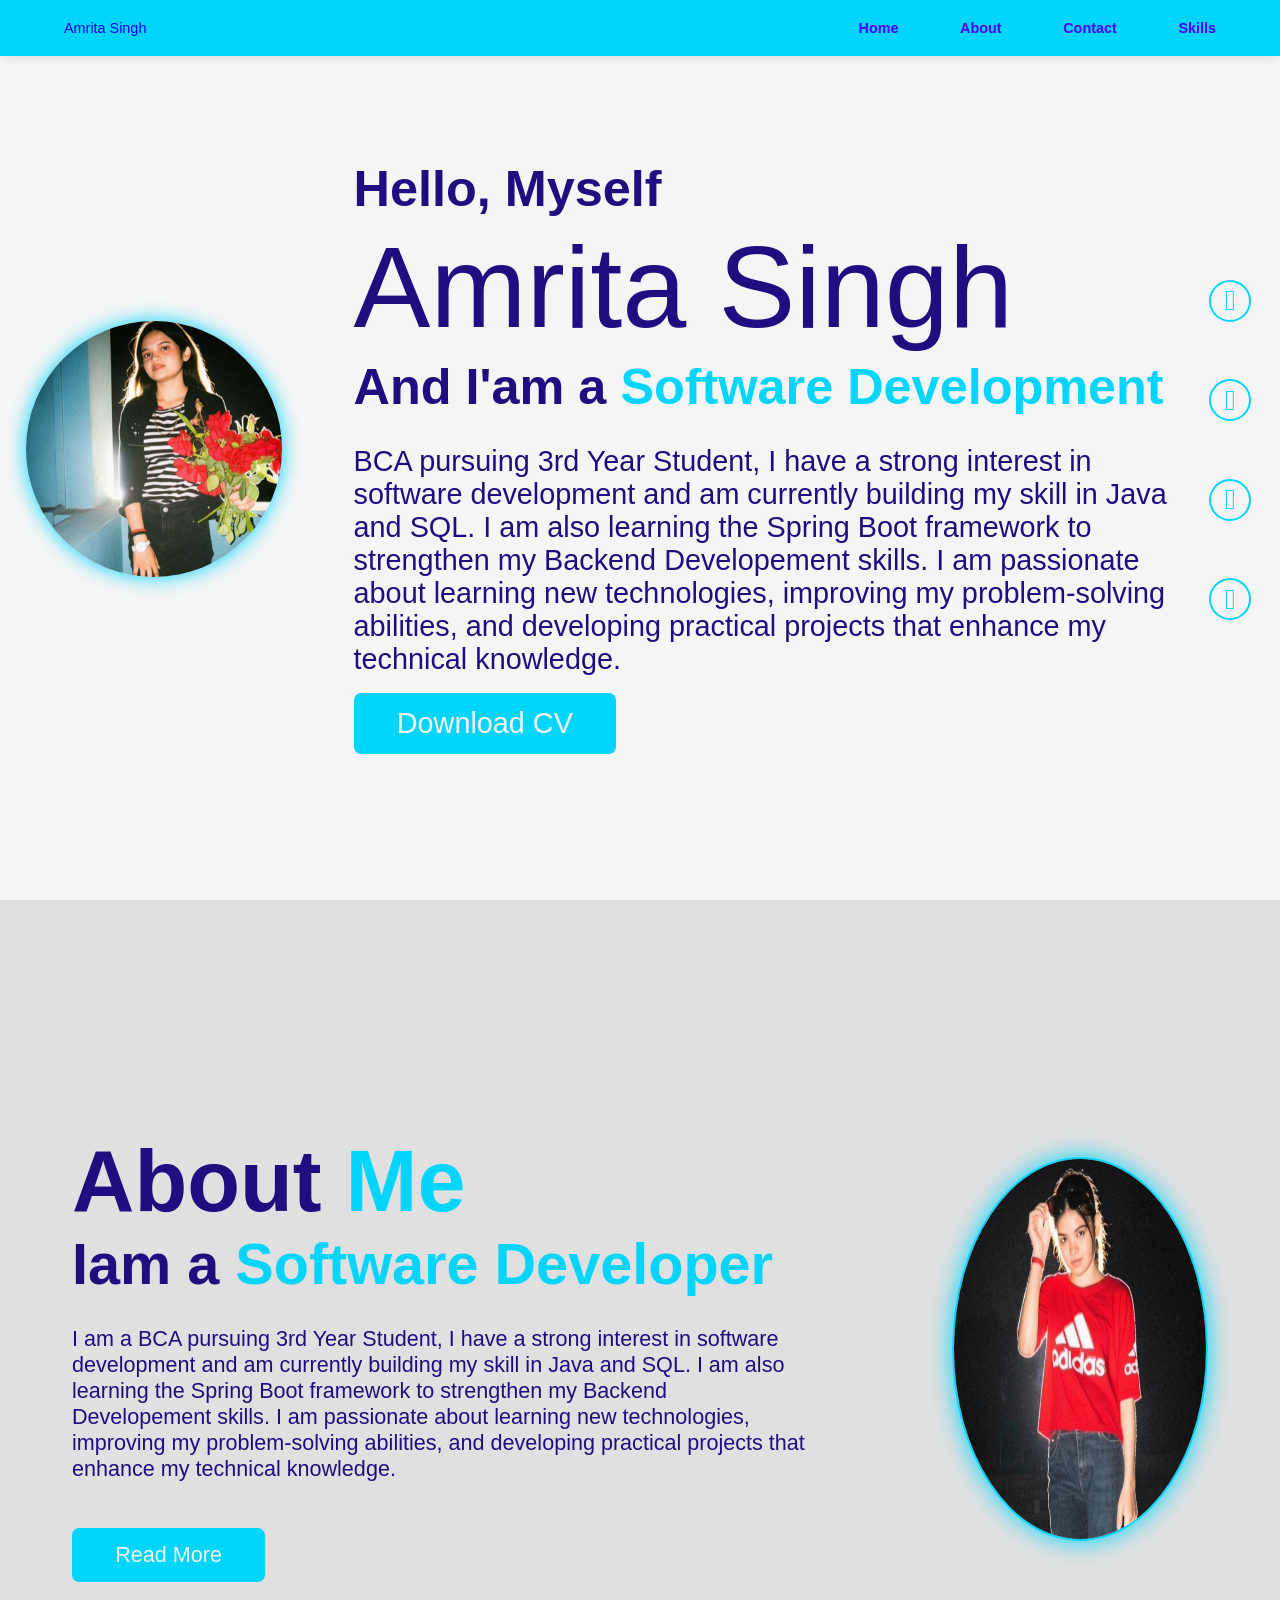
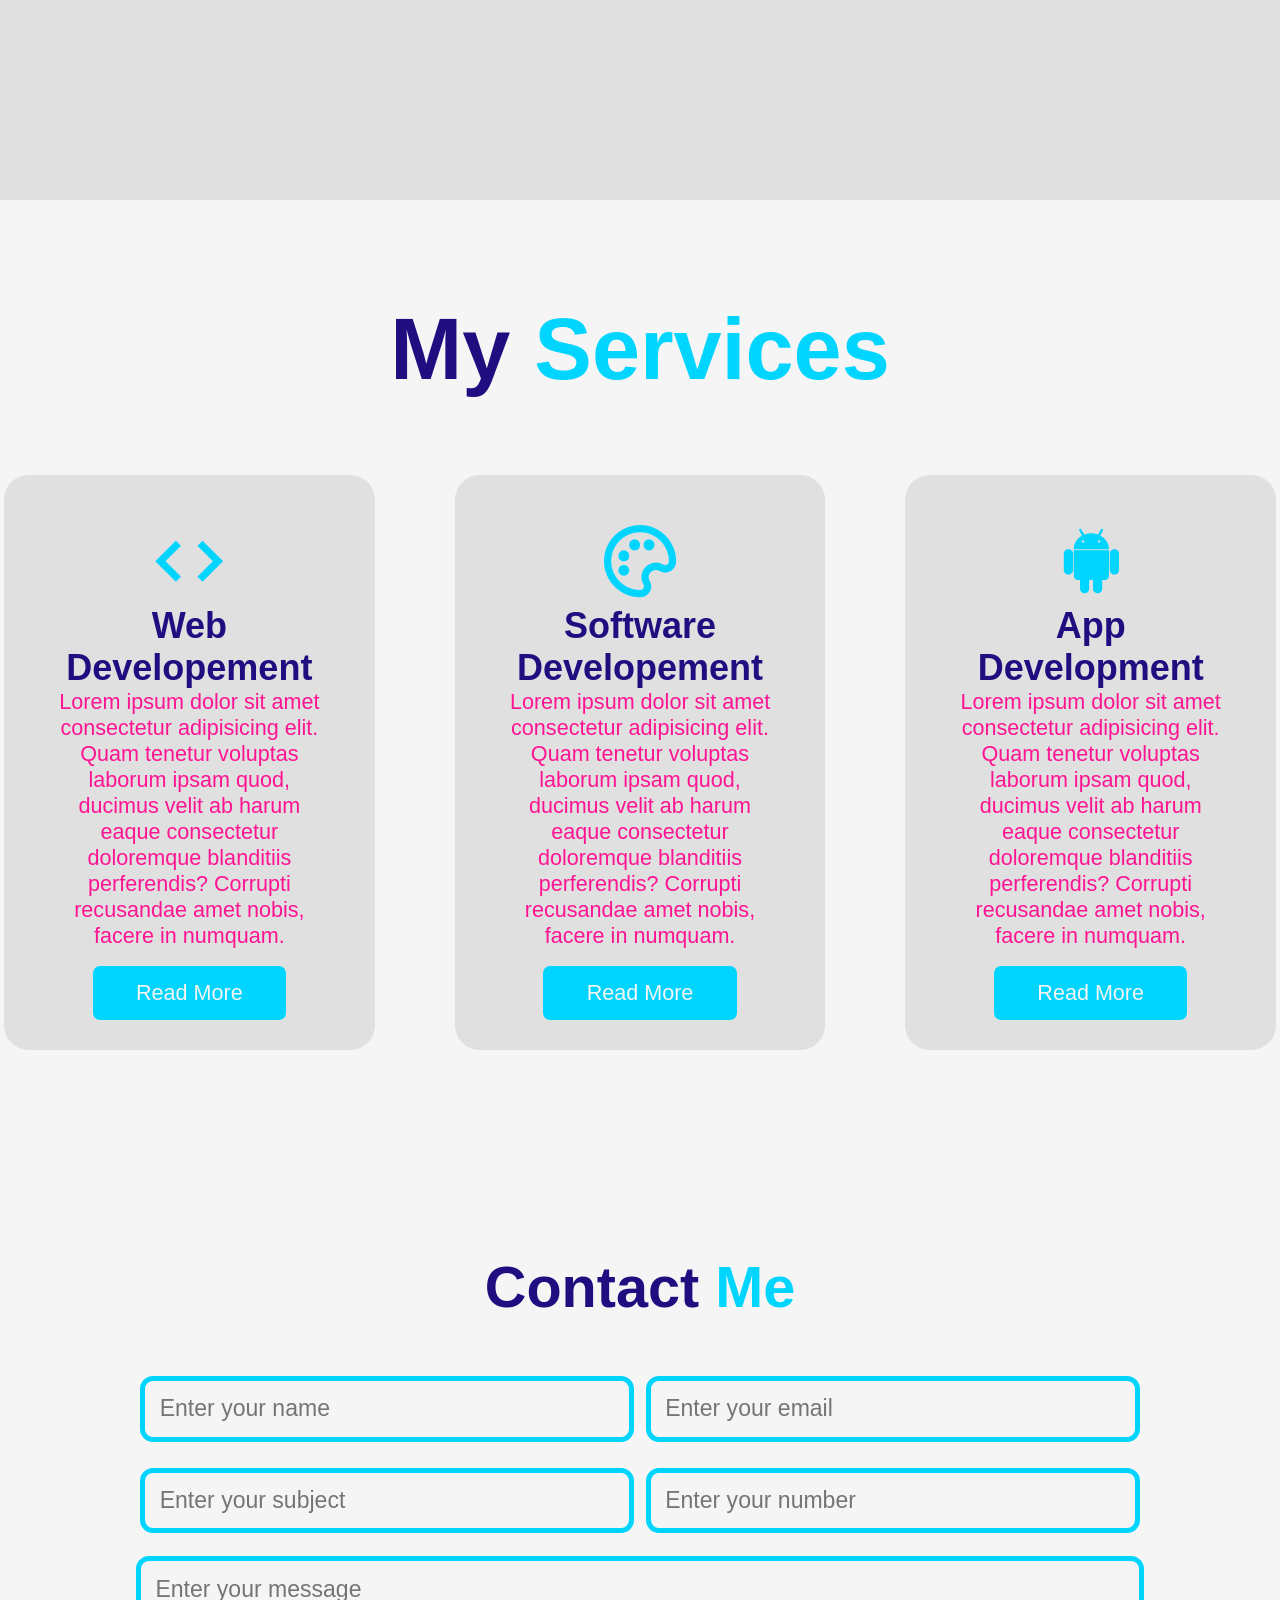
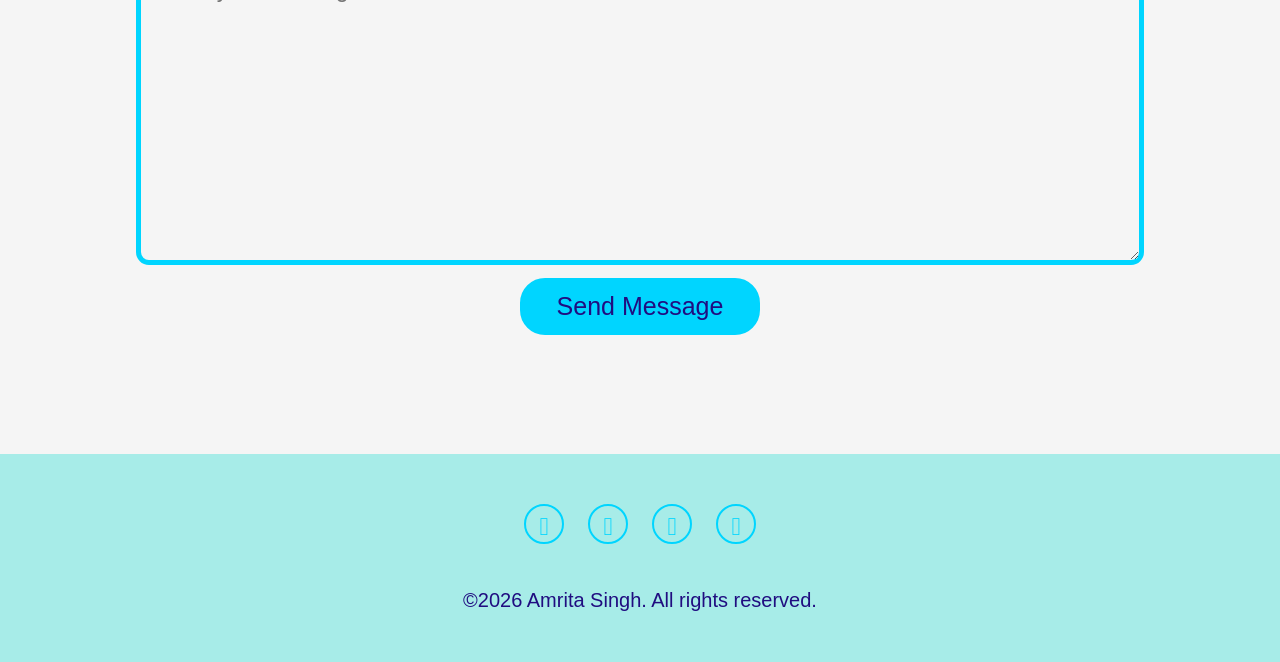
<file: index.html>
<!DOCTYPE html>
<html lang="en">
<head>
    <meta charset="UTF-8">
    <meta name="viewport" content="width=device-width, initial-scale=1.0">
   <link href="https://cdn.boxicons.com/3.0.8/fonts/basic/boxicons.min.css" rel="stylesheet">
   <link href="https://unpkg.com/boxicons@2.1.4/css/boxicons.min.css" rel="stylesheet">
    <link rel="stylesheet" href="style.css">
    <title>This is My Portfolio</title>
</head>
<body>
    <!-- Header Section -->
     <header class="header">
        <a href="#home" class="logo">Amrita Singh</a>
           <i class='bx bx-menu'  id="menu-icon"></i>
           <nav class="navbar">
                 <a href="#home">Home</a>
                 <a href="#about">About</a>
                 <a href="#contact">Contact</a>
                 <a href="#skills">Skills</a>
           </nav>
     </header>
     <!--Home Section-->
     <section class="home" id="home">
         <div class="home-img">
            <img src="amrita3 img.jpeg" alt="Profile Image">
         </div>
         <div class="home-content">
           <h3>Hello, Myself</h3>
           <h1>Amrita Singh</h1>
           <h3>And I'am a <span class="multiple-tex">Software Development</span></h3>
           <p>BCA pursuing 3rd Year Student, I have a strong interest in software development and am currently building my skill in  Java and SQL. I am also learning the Spring Boot framework to strengthen my Backend Developement skills. I am passionate about learning new technologies, improving my problem-solving abilities, and developing practical projects that enhance my technical knowledge. </p><br> <br>
           <a href="#">Download CV</a>
         </div>
         <div class="social-media">
           <a href="https://www.linkedin.com/in/amrita-patel-b0a10b372/"><i class="bxl bxl-linkedin"></i></a>
           <a href="https://www.instagram.com/creator_up_65/"><i class="bxl bxl-instagram"></i></a>
           <a href="https://www.facebook.com/people/Amrita-Singh/pfbid04pLvSAVCrktQ9TecLAtK8DTSp1BzfoZyEQtJivfiQUii2nQZJEr1EcqoMARuo7jvl/"><i class="bxl bxl-facebook"></i></a>
           <a href="https://github.com/AmritaSingh895759"><i class="bxl bxl-github"></i></a>
         </div>
     </section>
     <!-- About Section -->
     <section class="about" id="about">
        <div class="about-content">
              <h2 class="heading">About <span>Me</span></h2>
              <h3> Iam a <span>Software Developer</span></h3>
                <p>I am a BCA pursuing 3rd Year Student, I have a strong interest in software development and am currently building my skill in  Java and SQL. I am also learning the Spring Boot framework to strengthen my Backend Developement skills. I am passionate about learning new technologies, improving my problem-solving abilities, and developing practical projects that enhance my technical knowledge.</p><br> <br>
                <a href="#">Read More</a>
        </div>
        <div class="about-img">
           <img src="amrita4 img.jpeg" alt="About Image">
        </div>
     </section>
      
     <!--Services Section -->
      <section class="services" id="services">
         <h2 class="heading"> My <span>Services</span></h2>
         <div class="services-container">
             <div class="services-box">
               <i class="bx bx-code"></i>
               <h3>Web Developement</h3>
               <p>Lorem ipsum dolor sit amet consectetur adipisicing elit. Quam tenetur voluptas laborum ipsam quod, ducimus velit ab harum eaque consectetur doloremque blanditiis perferendis? Corrupti recusandae amet nobis, facere in numquam.</p><br><br>
               <a href="#" class="btn">Read More</a>
             </div>
             <div class="services-box">
               <i class="bx bx-palette"></i>
               <h3>Software Developement</h3>
               <p>Lorem ipsum dolor sit amet consectetur adipisicing elit. Quam tenetur voluptas laborum ipsam quod, ducimus velit ab harum eaque consectetur doloremque blanditiis perferendis? Corrupti recusandae amet nobis, facere in numquam.</p><br><br>
               <a href="#" class="btn">Read More</a>
             </div>
             <div class="services-box">
               <i class="bx bxl-android"></i>
               <h3>App Development</h3>
               <p>Lorem ipsum dolor sit amet consectetur adipisicing elit. Quam tenetur voluptas laborum ipsam quod, ducimus velit ab harum eaque consectetur doloremque blanditiis perferendis? Corrupti recusandae amet nobis, facere in numquam.</p><br><br>
               <a href="#" class="btn">Read More</a>
             </div>
             
         </div>
      </section>

     <!-- Contact Section -->
       <section class="contact" id="contact">
          <h2 class="heading">Contact <span>Me</span></h2>
          <form action="#">
            <div class="input-box">
                 <input type="text" placeholder="Enter your name">
                 <input type="email" name="Email" placeholder="Enter your email">
            </div>
            <div class="input-box">
                 <input type="text" placeholder="Enter your subject">
                 <input type="number" placeholder="Enter your number">
            </div>
            <textarea name="message" id="" cols="30" rows="10" placeholder="Enter your message"></textarea>
            <input type="submit" value="Send Message" class="btn">
          </form>
       </section>

       <!-- footer Section -->
       <footer class="footer">
         <div class="social">
             <a href="https://www.linkedin.com/in/amrita-patel-b0a10b372/"><i class="bxl bxl-linkedin"></i></a>
             <a href="https://www.instagram.com/creator_up_65/"><i class="bxl bxl-instagram"></i></a>
             <a href="https://www.facebook.com/people/Amrita-Singh/pfbid04pLvSAVCrktQ9TecLAtK8DTSp1BzfoZyEQtJivfiQUii2nQZJEr1EcqoMARuo7jvl/"><i class="bxl bxl-facebook"></i></a>
             <a href="https://github.com/AmritaSingh895759"><i class="bxl bxl-github"></i></a>
         </div>
         <p class="copyright">
            &copy;2026 Amrita Singh. All rights reserved.
         </p>
       </footer>
           <!-- JavaScript File --> 
            
           <script src="script.js"></script>
      </body>
      </html>
</file>
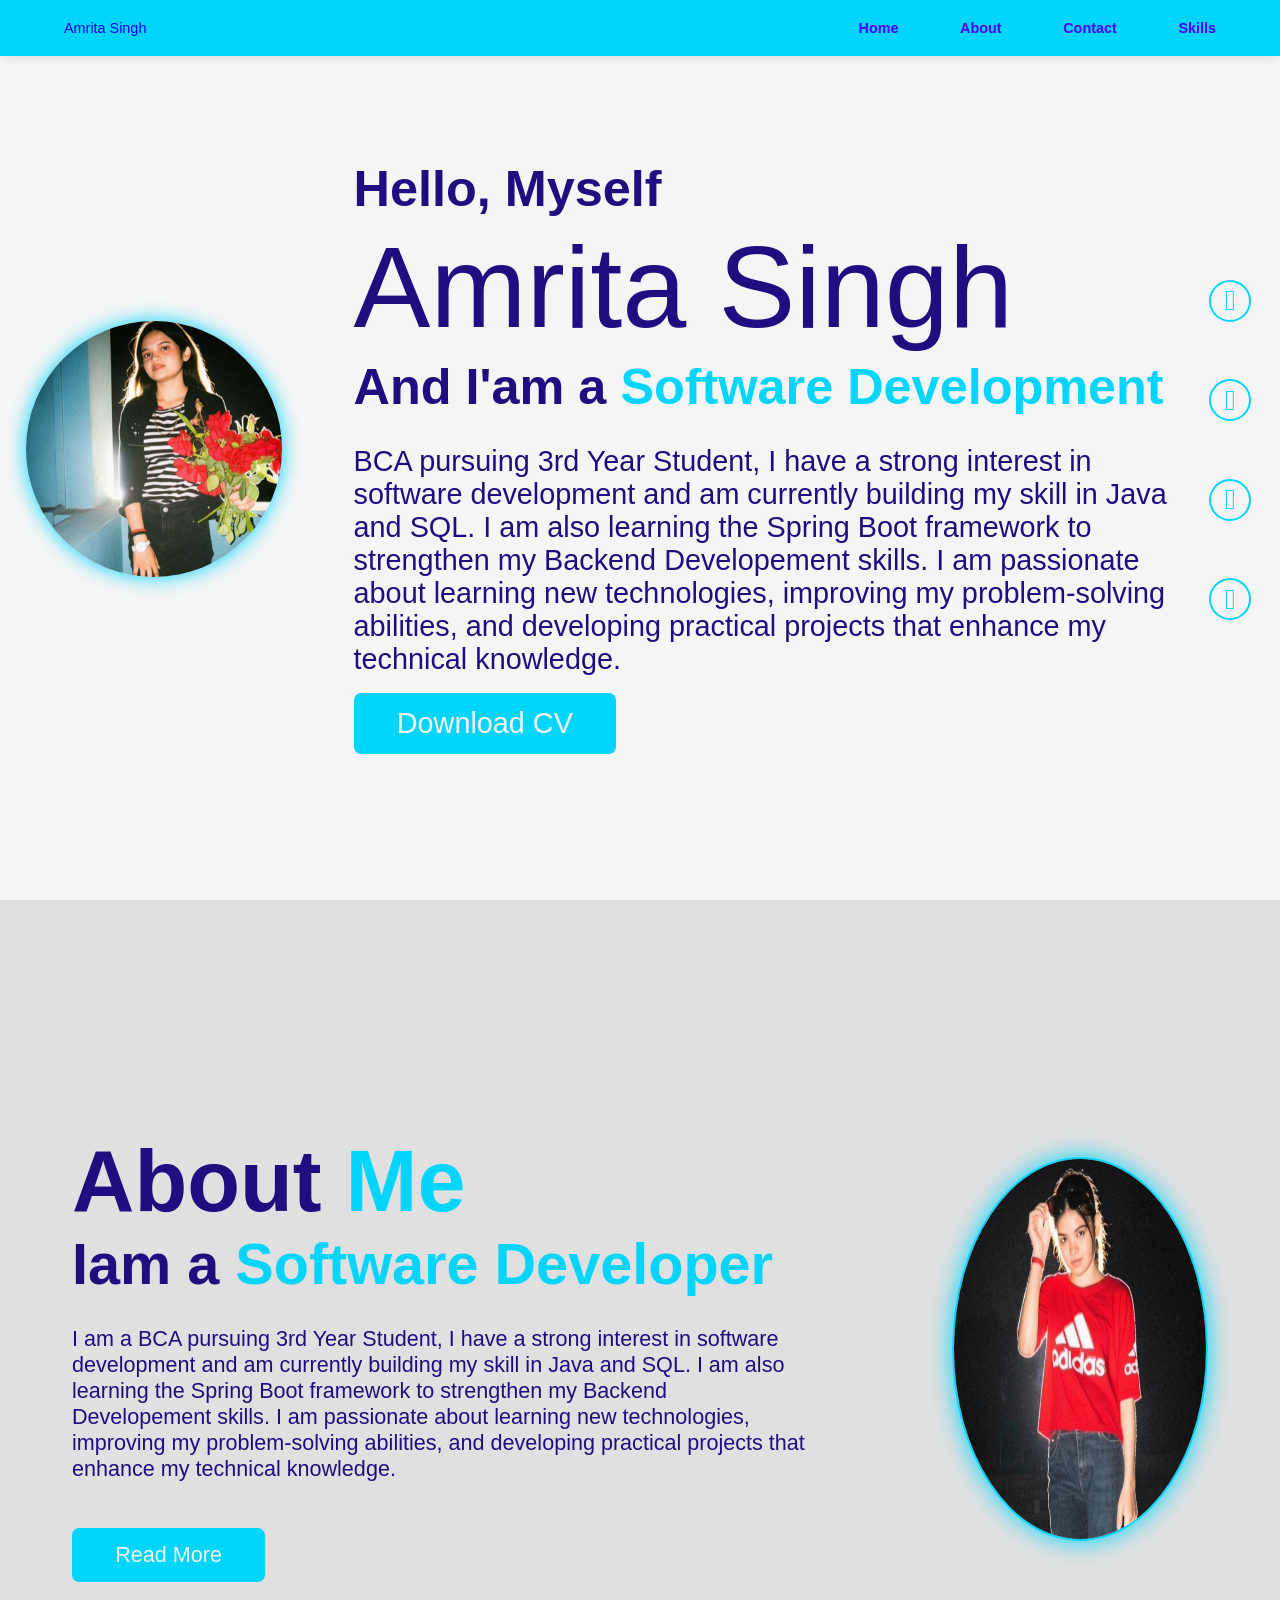
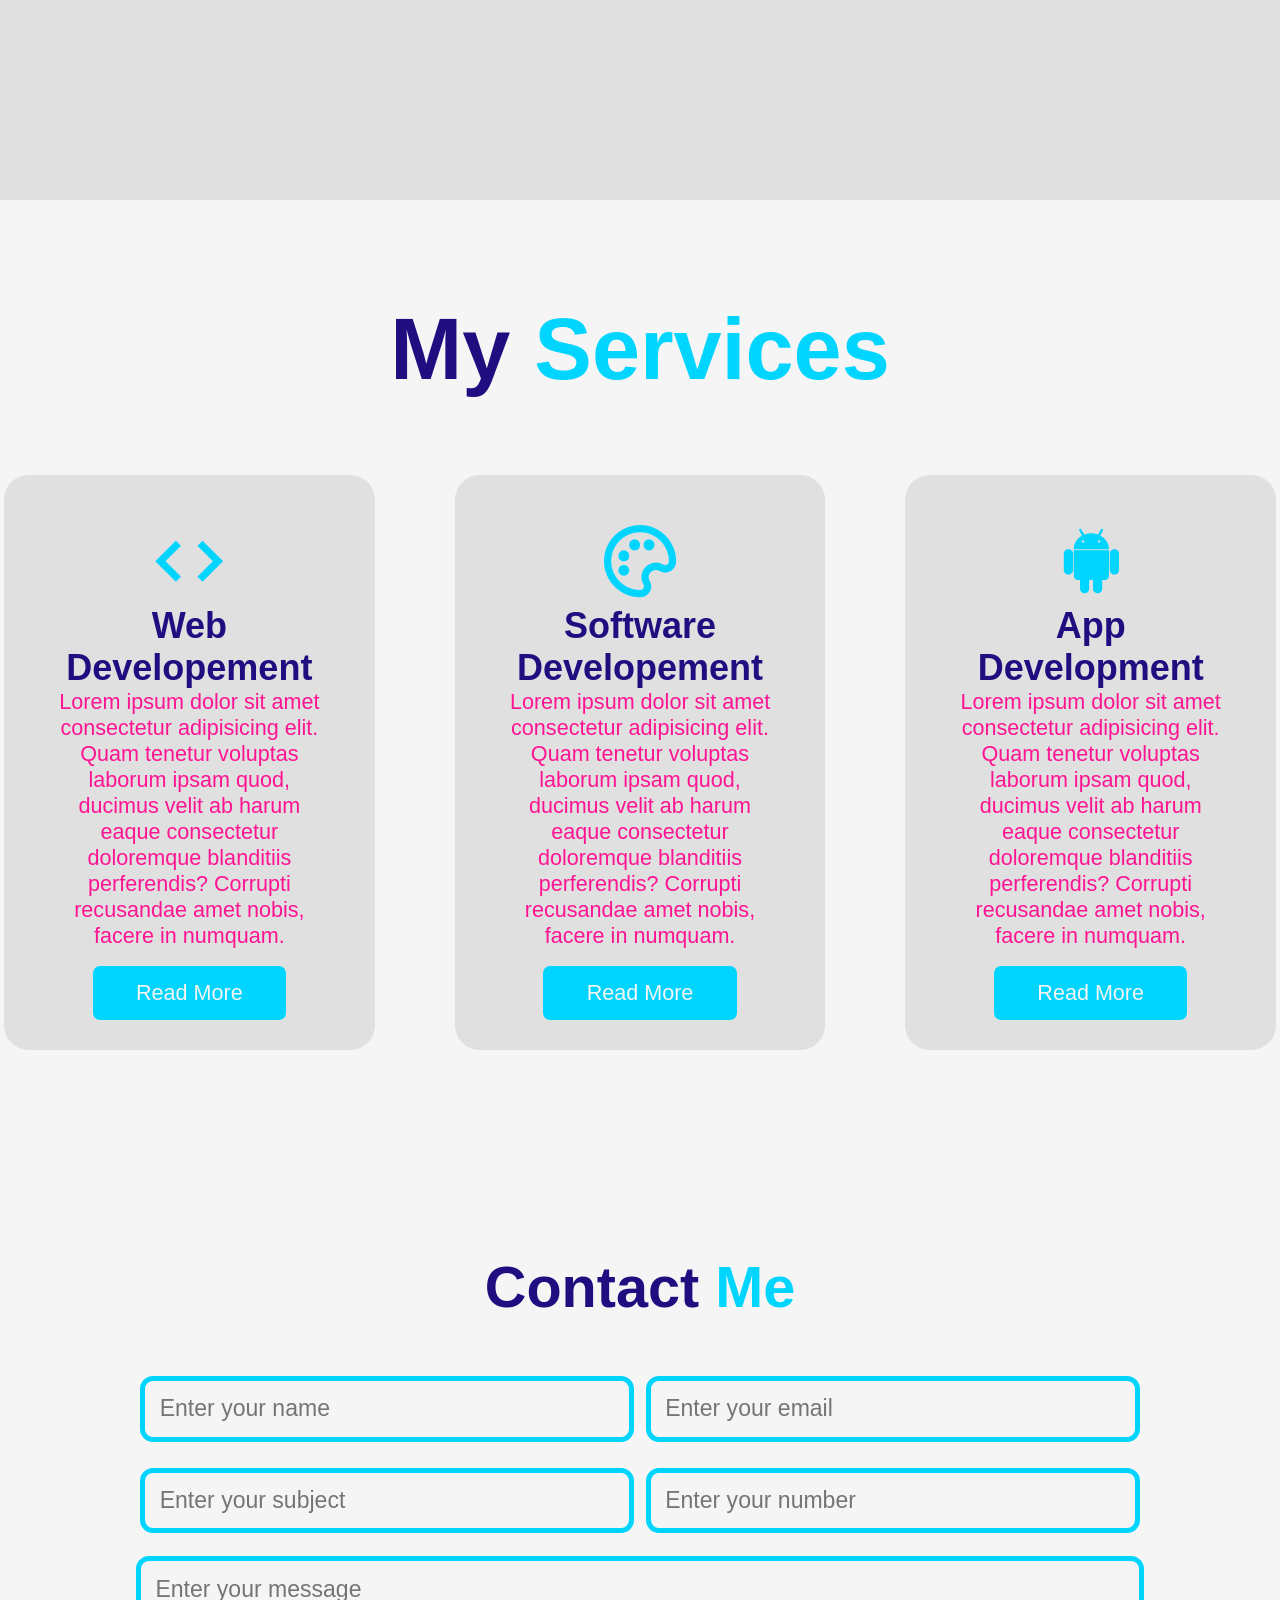
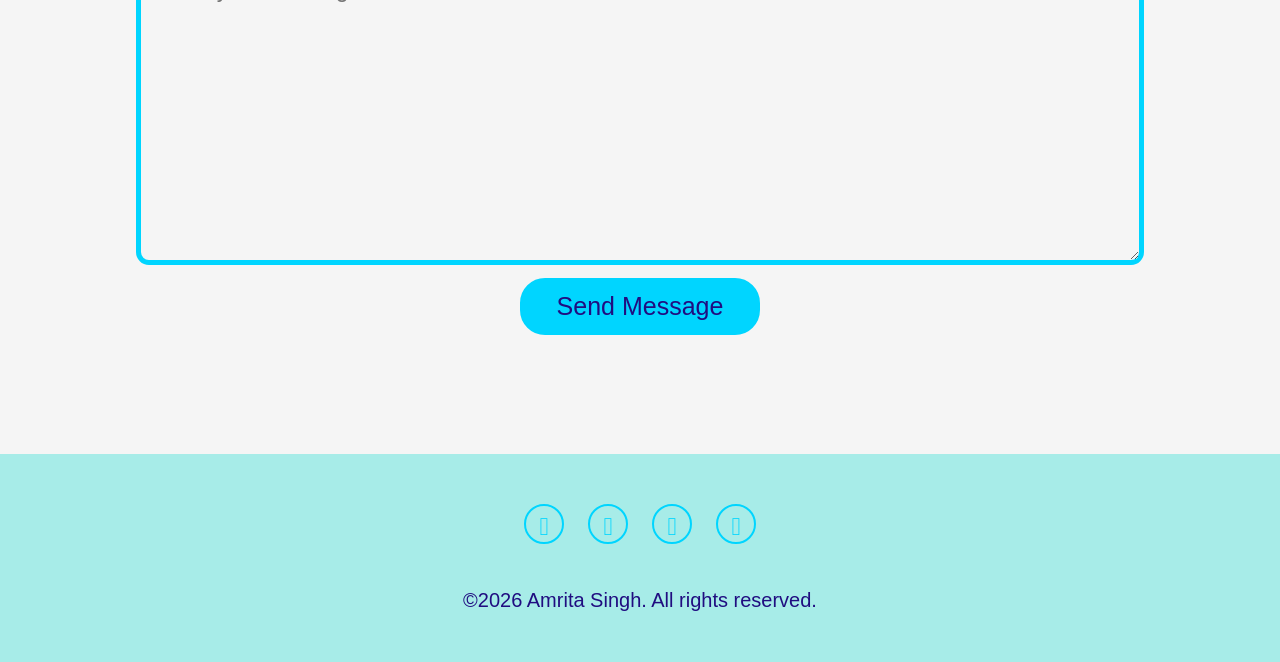
<file: My Portfolio/index.html>
<!DOCTYPE html>
<html lang="en">
<head>
    <meta charset="UTF-8">
    <meta name="viewport" content="width=device-width, initial-scale=1.0">
   <link href="https://cdn.boxicons.com/3.0.8/fonts/basic/boxicons.min.css" rel="stylesheet">
   <link href="https://unpkg.com/boxicons@2.1.4/css/boxicons.min.css" rel="stylesheet">
    <link rel="stylesheet" href="style.css">
    <title>This is My Portfolio</title>
</head>
<body>
    <!-- Header Section -->
     <header class="header">
        <a href="#home" class="logo">Amrita Singh</a>
           <i class='bx bx-menu'  id="menu-icon"></i>
           <nav class="navbar">
                 <a href="#home">Home</a>
                 <a href="#about">About</a>
                 <a href="#contact">Contact</a>
                 <a href="#skills">Skills</a>
           </nav>
     </header>
     <!--Home Section-->
     <section class="home" id="home">
         <div class="home-img">
            <img src="amrita3 img.jpeg" alt="Profile Image">
         </div>
         <div class="home-content">
           <h3>Hello, Myself</h3>
           <h1>Amrita Singh</h1>
           <h3>And I'am a <span class="multiple-tex">Software Development</span></h3>
           <p>BCA pursuing 3rd Year Student, I have a strong interest in software development and am currently building my skill in  Java and SQL. I am also learning the Spring Boot framework to strengthen my Backend Developement skills. I am passionate about learning new technologies, improving my problem-solving abilities, and developing practical projects that enhance my technical knowledge. </p><br> <br>
           <a href="#">Download CV</a>
         </div>
         <div class="social-media">
           <a href="https://www.linkedin.com/in/amrita-patel-b0a10b372/"><i class="bxl bxl-linkedin"></i></a>
           <a href="https://www.instagram.com/creator_up_65/"><i class="bxl bxl-instagram"></i></a>
           <a href="https://www.facebook.com/people/Amrita-Singh/pfbid04pLvSAVCrktQ9TecLAtK8DTSp1BzfoZyEQtJivfiQUii2nQZJEr1EcqoMARuo7jvl/"><i class="bxl bxl-facebook"></i></a>
           <a href="https://github.com/AmritaSingh895759"><i class="bxl bxl-github"></i></a>
         </div>
     </section>
     <!-- About Section -->
     <section class="about" id="about">
        <div class="about-content">
              <h2 class="heading">About <span>Me</span></h2>
              <h3> Iam a <span>Software Developer</span></h3>
                <p>I am a BCA pursuing 3rd Year Student, I have a strong interest in software development and am currently building my skill in  Java and SQL. I am also learning the Spring Boot framework to strengthen my Backend Developement skills. I am passionate about learning new technologies, improving my problem-solving abilities, and developing practical projects that enhance my technical knowledge.</p><br> <br>
                <a href="#">Read More</a>
        </div>
        <div class="about-img">
           <img src="amrita4 img.jpeg" alt="About Image">
        </div>
     </section>
      
     <!--Services Section -->
      <section class="services" id="services">
         <h2 class="heading"> My <span>Services</span></h2>
         <div class="services-container">
             <div class="services-box">
               <i class="bx bx-code"></i>
               <h3>Web Developement</h3>
               <p>Lorem ipsum dolor sit amet consectetur adipisicing elit. Quam tenetur voluptas laborum ipsam quod, ducimus velit ab harum eaque consectetur doloremque blanditiis perferendis? Corrupti recusandae amet nobis, facere in numquam.</p><br><br>
               <a href="#" class="btn">Read More</a>
             </div>
             <div class="services-box">
               <i class="bx bx-palette"></i>
               <h3>Software Developement</h3>
               <p>Lorem ipsum dolor sit amet consectetur adipisicing elit. Quam tenetur voluptas laborum ipsam quod, ducimus velit ab harum eaque consectetur doloremque blanditiis perferendis? Corrupti recusandae amet nobis, facere in numquam.</p><br><br>
               <a href="#" class="btn">Read More</a>
             </div>
             <div class="services-box">
               <i class="bx bxl-android"></i>
               <h3>App Development</h3>
               <p>Lorem ipsum dolor sit amet consectetur adipisicing elit. Quam tenetur voluptas laborum ipsam quod, ducimus velit ab harum eaque consectetur doloremque blanditiis perferendis? Corrupti recusandae amet nobis, facere in numquam.</p><br><br>
               <a href="#" class="btn">Read More</a>
             </div>
             
         </div>
      </section>

     <!-- Contact Section -->
       <section class="contact" id="contact">
          <h2 class="heading">Contact <span>Me</span></h2>
          <form action="#">
            <div class="input-box">
                 <input type="text" placeholder="Enter your name">
                 <input type="email" name="Email" placeholder="Enter your email">
            </div>
            <div class="input-box">
                 <input type="text" placeholder="Enter your subject">
                 <input type="number" placeholder="Enter your number">
            </div>
            <textarea name="message" id="" cols="30" rows="10" placeholder="Enter your message"></textarea>
            <input type="submit" value="Send Message" class="btn">
          </form>
       </section>

       <!-- footer Section -->
       <footer class="footer">
         <div class="social">
             <a href="https://www.linkedin.com/in/amrita-patel-b0a10b372/"><i class="bxl bxl-linkedin"></i></a>
             <a href="https://www.instagram.com/creator_up_65/"><i class="bxl bxl-instagram"></i></a>
             <a href="https://www.facebook.com/people/Amrita-Singh/pfbid04pLvSAVCrktQ9TecLAtK8DTSp1BzfoZyEQtJivfiQUii2nQZJEr1EcqoMARuo7jvl/"><i class="bxl bxl-facebook"></i></a>
             <a href="https://github.com/AmritaSingh895759"><i class="bxl bxl-github"></i></a>
         </div>
         <p class="copyright">
            &copy;2026 Amrita Singh. All rights reserved.
         </p>
       </footer>
           <!-- JavaScript File --> 
            
           <script src="script.js"></script>
      </body>
      </html>
</file>
<file: style.css>
* {
    margin: 0;
    padding: 0;
    box-sizing: border-box;
    text-decoration: none;
    border: none;
    outline: none;
    scroll-behavior: smooth;
    font-family: apple-system, sans-serif;
}
:root {
    --bg-color: #f5f5f5;
    --text-color: #200d80;
    --snd-bg-color: #e0e0e0;
    --main-color: #00d5ff;
}
html {
    font-size: 90%;
    overflow-x: hidden;
}
body {
    background: var(--bg-color);
    color: var(--text-color);
}
section {
    padding: 100px 0;
    min-height: 100vh;
}

/* Header Styles */
.header {
    position: fixed;
    top: 0;
    left: 0;
    right: 0;
    width: 100%;
    background: var(--bg-color);
    box-shadow: 0 2px 10px rgba(0, 0, 0, 0.1);
    z-index: 1000;
    display: flex;
    align-items: center;
    justify-content: space-between;
    padding: 20px 5%;
    background: var(--main-color);
    backdrop-filter: blur(10px);
    transition: all 0.3s ease;
}
.logo:hover {
    transform: scale(1.1);
}
.navbar a {
    font-size: 1rem;
    color: rgb(76, 0, 255);
    margin-left: 4rem;
    font-weight: 800;
    transition: 0.5s ease;
}
.navbar a:hover, 
.navbar a:active {
    color: black;
    display: flex;
}
#menu-icon {
    font-size: 4.5rem;
    color: rgb(76, 0, 255);
    cursor: pointer;
    display: none;
}

/* Home Section Styles */
.home {
    align-items: center;
    justify-content: center;
    display: flex;
}
.home-img {
    margin-left: 2%;
}
.home-img img{
    width: 20vw;
    height: 20vw;
    border-radius: 50%;
    box-shadow: 0 0 20px var(--main-color);
    animation: floatImage 4s ease-in-out infinite;
    transition: transform 0.5s ease;
}
.home-img img:hover {
    transform: scale(1.1);
    box-shadow: 0 0 25px var(--main-color),
                0 0 50px var(--main-color),
                0 0 45px var(--main-color);
}
@keyframes floatImage {
    10% {
        transform: translateY(0);
    }
    50% {
        transform: translateY(-2.4rem);
    }
    100% {
        transform: translateY(0);
    }
}
.home-content {
    margin-left: 5rem;
}
.home-content h3 {
    font-size: 3.5rem;
    font-weight: 600;
}
.home-content h3:nth-of-type(2) {
    margin-bottom: 2rem;
}
span {
    color: var(--main-color);
}
.home-content h1 {
    font-size: 8rem;
    font-weight: 500;
    line-height: 1.2;
}
.home-content p {
    font-size: 2rem;  
}
.home-content a {
    margin-top: 5%;
    padding: 1rem 3rem;
    font-size: 2rem;
    color: var(--bg-color);
    background: var(--main-color);
    border-radius: 0.5rem;
    transition: 0.5s ease;
}
.home-content a:hover {
    background: var(--bg-color);
    color: var(--main-color);
    transform:translateY(-3px);
    box-shadow: 0 0 15px var(--main-color);
}
.social-media a{
    display:inline-flex;
    align-items: center;
    justify-content: center;
    width: 42px;
    height: 42px;
    background: transparent;
    border: 0.2rem solid var(--main-color);
    border-radius: 50%;
    font-size: 2rem;
    color: var(--main-color);
    margin:4rem 1rem 3rem 0;
    transition: 0.5s ease;
    margin-top: 2rem;
    margin-bottom: 2rem;
    margin-left: 1rem;
    margin-right: 2rem;
}
.social-media a:hover {
    transform: scale(1.2) translateY(-10px);
    background-color: var(--main-color);
    color: var(--bg-color);
    box-shadow: 0 0 10px var(--main-color),
                0 0 20px var(--main-color),
                0 0 30px var(--main-color);
}

/* About Section Styles */
.about {
    display: flex;
    align-items: center;
    justify-content: center;
    gap: 5rem;
    background: var(--snd-bg-color);
}
.about-img img {
    width: 20vw;
    height: 30vw;
    border-radius: 50%;
    border: 2px solid var(--main-color);
    box-shadow: 0 0 25px var(--main-color);
    cursor: pointer;
    transition: 0.5s ease;
    margin-right: 5rem;
}
.about-img img:hover {
    box-shadow: 0 0 25px var(--main-color),
                0 0 50px var(--main-color),
                0 0 45px var(--main-color);
}
.heading {
    font-size: 6rem;
    text-align: center;
}
.about-content {
    padding: 0 5rem;
}
.about-content h2 {
    text-align: left;
}
.about-content h3 {
    font-size: 4rem;
}
.about-content p {
    font-size: 1.5rem;
    margin: 2rem 0;
}
.about-content a {
    margin-top: 5%;
    padding: 1rem 3rem;
    font-size: 1.5rem;
    color: var(--bg-color);
    background: var(--main-color);
    border-radius: 0.5rem;
    transition: 0.5s ease;
}
.about-content a:hover {
    background: var(--bg-color);
    color: var(--main-color);
    transform:translateY(-3px);
    box-shadow: 0 0 15px var(--main-color);
}

/* Services Style */
.services h2 {
    margin-bottom: 5rem;
    text-align: center;
}
.services-container {
    display: flex;
    justify-content: center;
    align-items: center;
    gap: 5rem;
}
.services-box i{
    font-size: 6rem;
    color: var(--main-color);
}
.services-box h3 {
    font-size: 2.5rem;
}
.services-box p {
    color:deeppink;
    font-size: 1.5rem;
}
.services-container .services-box {
    flex: 1 1 50rem;
    background: var(--snd-bg-color);
    padding: 3rem 3rem 3rem;
    border-radius: 2rem;
    text-align: center;
    border: 0.3rem solid var(--bg-color);
    transition: 0.5s ease;
}
.services-container .services-box:hover{
    border-color: aqua;
    transform: scale(1.02);
}
.services-container .services-box a {
     margin-top: 5%;
    padding: 1rem 3rem;
    font-size: 1.5rem;
    color: var(--bg-color);
    background: var(--main-color);
    border-radius: 0.5rem;
    transition: 0.5s ease;
}
.services-container a:hover {
    background: var(--bg-color);
    color: var(--main-color);
    transform:translateY(-3px);
    box-shadow: 0 0 15px var(--main-color);
}

/* Contact Styles */

.contact {
    background:#f5f5f5;
}
.contact .heading {
    font-size: 4rem;
    text-align: center;
}
.contact h2 {
    margin-bottom: 3rem;
    color: var(--text-color);
}
.contact form {
    max-width: 70rem;
    margin: 1rem auto;
    text-align: center;
    margin-bottom: 0.5rem;
}
.contact form .input-box {
    display: flex;
    justify-content: space-between;
    flex-wrap: wrap;
}
.contact form .input-box input,
.contact form textarea {
    width: 100%;
    padding: 1rem;
    font-size: 1.6rem;
    color: var(--text-color);
    background: var(--bg-color);
    border: 0.35rem solid var(--main-color);
    border-radius: 0.9rem;
    margin: 0.7rem 0;
}

.contact form .input-box input {
 width: 49%;
 margin: 0.9rem 0.30rem;
}
.contact form .btn {
  padding: 12px 35px;
  background: transparent;
  color: var(--text-color);
  border: 2px solid var(--main-color);
  border-radius: 25px;
  font-size: 25px;
    cursor: pointer;
    transition: all 0.3s ease;
    background: var(--main-color);
}
.contact form .btn:hover {
    background: var(--bg-color);
    color: var(--main-color);
    transform:translateY(-3px);
    box-shadow: 0 0 15px var(--main-color);
}

/* Footer Styles */
.footer {
    background-color:oklab(89.63% -0.06761 -0.0138);
    padding: 50px 0;
}
.footer .social {
    text-align: center;
    padding-bottom: 25px;
    color: var(--main-color);
}
.footer .social a {
    display: inline-block;
    font-size: 25px;
    color: var(--main-color);
    border: 2px solid var(--main-color);
    width: 40px;
    height: 40px;
    line-height: 40px;
    text-align: center;
    border-radius: 50%;
    margin: 0 10px;
    transition: 0.3s ease;
}
.footer .social a:hover {
    background: var(--main-color);
    color: var(--bg-color);
    transform:translateY(-3px);
    box-shadow: 0 0 15px var(--main-color);
}
.footer .copyright {
    text-align: center;
    color: var(--text-color);
    font-size: 20px;
    margin-top: 20px;
}

/* =========================================================
   RESPONSIVE DESIGN
   ========================================================= */


/* =========================
   TABLET / LAPTOP
   ========================= */

@media (max-width: 1200px) {

    html {
        font-size: 80%;
    }

    .header {
        padding: 18px 5%;
    }

    .navbar a {
        margin-left: 2.5rem;
    }

    .home {
        padding: 100px 5%;
    }

    .home-content {
        margin-left: 3rem;
    }

    .home-content h1 {
        font-size: 6rem;
    }

    .home-content h3 {
        font-size: 3rem;
    }

    .home-content p {
        font-size: 1.7rem;
    }

    .home-img img {
        width: 28vw;
        height: 28vw;
    }

    .about {
        padding: 80px 5%;
        gap: 3rem;
    }

    .about-img img {
        width: 25vw;
        height: 35vw;
        margin-right: 2rem;
    }

    .about-content {
        padding: 0 2rem;
    }

    .services-container {
        padding: 0 5%;
        gap: 2rem;
    }
}



/* =========================
   TABLET
   ========================= */

@media (max-width: 991px) {

    html {
        font-size: 70%;
    }

    section {
        padding: 80px 5%;
        min-height: auto;
    }


    /* HEADER */

    .header {
        padding: 15px 5%;
    }

    .navbar a {
        font-size: 1.2rem;
        margin-left: 2rem;
    }


    /* HOME */

    .home {
        min-height: 100vh;
        padding-top: 120px;
    }

    .home-img img {
        width: 32vw;
        height: 32vw;
    }

    .home-content {
        margin-left: 2rem;
    }

    .home-content h1 {
        font-size: 5.5rem;
    }

    .home-content h3 {
        font-size: 2.8rem;
    }

    .home-content p {
        font-size: 1.6rem;
    }


    /* ABOUT */

    .about {
        gap: 2rem;
    }

    .about-img img {
        width: 28vw;
        height: 38vw;
    }

    .heading {
        font-size: 5rem;
    }

    .about-content {
        padding: 0 1rem;
    }

    .about-content h3 {
        font-size: 3rem;
    }

    .about-content p {
        font-size: 1.4rem;
    }


    /* SERVICES */

    .services-container {
        flex-wrap: wrap;
    }

    .services-container .services-box {
        flex: 1 1 35rem;
    }


    /* CONTACT */

    .contact form {
        width: 90%;
    }

}


/* =========================
   MOBILE
   ========================= */

@media (max-width: 768px) {

    html {
        font-size: 65%;
    }

    section {
        padding: 80px 5% 50px;
        min-height: auto;
    }


    /* ================= HEADER ================= */

    .header {
        padding: 15px 5%;
    }

    #menu-icon {
        display: block;
        font-size: 3.5rem;
    }

    .navbar {
        position: absolute;

        top: 100%;
        left: 0;

        width: 100%;

        background: var(--main-color);

        padding: 1rem 5%;

        display: none;

        flex-direction: column;

        box-shadow: 0 5px 10px rgba(0, 0, 0, 0.1);
    }

    /* JavaScript se active class lagegi */

    .navbar.active {
        display: flex;
    }

    .navbar a {
        display: block;

        font-size: 1.6rem;

        margin: 1.2rem 0;

        color: rgb(76, 0, 255);
    }

    .navbar a:hover {
        color: black;
    }


    /* ================= HOME ================= */

    .home {

        flex-direction: column-reverse;

        text-align: center;

        justify-content: center;

        min-height: 100vh;

        padding-top: 120px;

        gap: 3rem;
    }

    .home-img {
        margin-left: 0;
    }

    .home-img img {

        width: 45vw;
        height: 45vw;

        max-width: 300px;
        max-height: 300px;
    }

    .home-content {

        margin-left: 0;

        width: 100%;
    }

    .home-content h3 {
        font-size: 2.5rem;
    }

    .home-content h1 {
        font-size: 5rem;
    }

    .home-content p {

        font-size: 1.6rem;

        line-height: 1.6;

        margin: 1rem 0;
    }

    .home-content a {

        display: inline-block;

        font-size: 1.6rem;

        padding: 1rem 2.5rem;

        margin-top: 1rem;
    }


    /* SOCIAL MEDIA */

    .social-media {

        text-align: center;
    }

    .social-media a {

        width: 40px;
        height: 40px;

        font-size: 1.7rem;

        margin: 1rem 0.5rem;
    }


    /* ================= ABOUT ================= */

    .about {

        flex-direction: column;

        text-align: center;

        gap: 3rem;

        padding-top: 80px;
    }

    .about-img img {

        width: 45vw;
        height: 55vw;

        max-width: 300px;
        max-height: 350px;

        margin-right: 0;
    }

    .heading {
        font-size: 4rem;
    }

    .about-content {

        padding: 0;

        width: 100%;
    }

    .about-content h2 {

        text-align: center;
    }

    .about-content h3 {

        font-size: 2.7rem;
    }

    .about-content p {

        font-size: 1.5rem;

        line-height: 1.7;

        margin: 1.5rem 0;
    }

    .about-content a {

        display: inline-block;

        font-size: 1.5rem;

        padding: 1rem 2.5rem;
    }


    /* ================= SERVICES ================= */

    .services h2 {

        margin-bottom: 3rem;
    }

    .services-container {

        flex-direction: column;

        gap: 2rem;

        padding: 0;
    }

    .services-container .services-box {

        width: 100%;

        flex: 1 1 auto;

        padding: 2.5rem 2rem;
    }

    .services-box i {

        font-size: 5rem;
    }

    .services-box h3 {

        font-size: 2.3rem;

        margin: 1rem 0;
    }

    .services-box p {

        font-size: 1.4rem;

        line-height: 1.6;
    }

    .services-container .services-box a {

        display: inline-block;

        font-size: 1.4rem;

        padding: 1rem 2rem;

        margin-top: 1.5rem;
    }


    /* ================= CONTACT ================= */

    .contact {

        padding-left: 5%;
        padding-right: 5%;
    }

    .contact .heading {

        font-size: 3.5rem;
    }

    .contact h2 {

        margin-bottom: 2rem;
    }

    .contact form {

        width: 100%;

        max-width: 100%;
    }

    .contact form .input-box {

        display: block;
    }

    .contact form .input-box input {

        width: 100%;

        margin: 0.7rem 0;
    }

    .contact form textarea {

        width: 100%;

        min-height: 180px;

        resize: vertical;
    }

    .contact form .btn {

        font-size: 1.7rem;

        padding: 1rem 3rem;
    }


    /* ================= FOOTER ================= */

    .footer {

        padding: 35px 5%;
    }

    .footer .social {

        padding-bottom: 20px;
    }

    .footer .social a {

        width: 38px;
        height: 38px;

        line-height: 38px;

        font-size: 20px;

        margin: 0 5px;
    }

    .footer .copyright {

        font-size: 1.4rem;

        line-height: 1.5;

        padding: 0 1rem;
    }

}


/* =========================
   SMALL MOBILE
   ========================= */

@media (max-width: 480px) {

    html {
        font-size: 60%;
    }


    /* HEADER */

    .header {
        padding: 12px 5%;
    }

    #menu-icon {
        font-size: 3rem;
    }


    /* HOME */

    .home {

        padding-top: 100px;

        gap: 2rem;
    }

    .home-img img {

        width: 55vw;
        height: 55vw;

        max-width: 250px;
        max-height: 250px;
    }

    .home-content h1 {

        font-size: 4.2rem;
    }

    .home-content h3 {

        font-size: 2.2rem;
    }

    .home-content p {

        font-size: 1.4rem;
    }


    /* SOCIAL */

    .social-media a {

        width: 36px;
        height: 36px;

        font-size: 1.5rem;

        margin: 1rem 0.3rem;
    }


    /* ABOUT */

    .about-img img {

        width: 55vw;
        height: 65vw;

        max-width: 250px;
        max-height: 300px;
    }

    .heading {

        font-size: 3.5rem;
    }

    .about-content h3 {

        font-size: 2.4rem;
    }

    .about-content p {

        font-size: 1.4rem;
    }


    /* SERVICES */

    .services-box i {

        font-size: 4.5rem;
    }

    .services-box h3 {

        font-size: 2rem;
    }

    .services-box p {

        font-size: 1.3rem;
    }


    /* CONTACT */

    .contact .heading {

        font-size: 3rem;
    }

    .contact form .input-box input,
    .contact form textarea {

        font-size: 1.4rem;

        padding: 1rem;
    }

    .contact form .btn {

        font-size: 1.5rem;

        padding: 1rem 2.5rem;
    }


    /* FOOTER */

    .footer .social a {

        width: 35px;
        height: 35px;

        line-height: 35px;

        font-size: 18px;

        margin: 0 3px;
    }

}


/* =========================
   VERY SMALL MOBILE
   ========================= */

@media (max-width: 360px) {

    html {
        font-size: 55%;
    }

    .home-content h1 {

        font-size: 3.8rem;
    }

    .home-content h3 {

        font-size: 2rem;
    }

    .home-img img {

        width: 60vw;
        height: 60vw;
    }

    .about-img img {

        width: 60vw;
        height: 70vw;
    }

    .heading {

        font-size: 3rem;
    }

}
</file>
<file: My Portfolio/style.css>
* {
    margin: 0;
    padding: 0;
    box-sizing: border-box;
    text-decoration: none;
    border: none;
    outline: none;
    scroll-behavior: smooth;
    font-family: apple-system, sans-serif;
}
:root {
    --bg-color: #f5f5f5;
    --text-color: #200d80;
    --snd-bg-color: #e0e0e0;
    --main-color: #00d5ff;
}
html {
    font-size: 90%;
    overflow-x: hidden;
}
body {
    background: var(--bg-color);
    color: var(--text-color);
}
section {
    padding: 100px 0;
    min-height: 100vh;
}

/* Header Styles */
.header {
    position: fixed;
    top: 0;
    left: 0;
    right: 0;
    width: 100%;
    background: var(--bg-color);
    box-shadow: 0 2px 10px rgba(0, 0, 0, 0.1);
    z-index: 1000;
    display: flex;
    align-items: center;
    justify-content: space-between;
    padding: 20px 5%;
    background: var(--main-color);
    backdrop-filter: blur(10px);
    transition: all 0.3s ease;
}
.logo:hover {
    transform: scale(1.1);
}
.navbar a {
    font-size: 1rem;
    color: rgb(76, 0, 255);
    margin-left: 4rem;
    font-weight: 800;
    transition: 0.5s ease;
}
.navbar a:hover, 
.navbar a:active {
    color: black;
    display: flex;
}
#menu-icon {
    font-size: 4.5rem;
    color: rgb(76, 0, 255);
    cursor: pointer;
    display: none;
}

/* Home Section Styles */
.home {
    align-items: center;
    justify-content: center;
    display: flex;
}
.home-img {
    margin-left: 2%;
}
.home-img img{
    width: 20vw;
    height: 20vw;
    border-radius: 50%;
    box-shadow: 0 0 20px var(--main-color);
    animation: floatImage 4s ease-in-out infinite;
    transition: transform 0.5s ease;
}
.home-img img:hover {
    transform: scale(1.1);
    box-shadow: 0 0 25px var(--main-color),
                0 0 50px var(--main-color),
                0 0 45px var(--main-color);
}
@keyframes floatImage {
    10% {
        transform: translateY(0);
    }
    50% {
        transform: translateY(-2.4rem);
    }
    100% {
        transform: translateY(0);
    }
}
.home-content {
    margin-left: 5rem;
}
.home-content h3 {
    font-size: 3.5rem;
    font-weight: 600;
}
.home-content h3:nth-of-type(2) {
    margin-bottom: 2rem;
}
span {
    color: var(--main-color);
}
.home-content h1 {
    font-size: 8rem;
    font-weight: 500;
    line-height: 1.2;
}
.home-content p {
    font-size: 2rem;  
}
.home-content a {
    margin-top: 5%;
    padding: 1rem 3rem;
    font-size: 2rem;
    color: var(--bg-color);
    background: var(--main-color);
    border-radius: 0.5rem;
    transition: 0.5s ease;
}
.home-content a:hover {
    background: var(--bg-color);
    color: var(--main-color);
    transform:translateY(-3px);
    box-shadow: 0 0 15px var(--main-color);
}
.social-media a{
    display:inline-flex;
    align-items: center;
    justify-content: center;
    width: 42px;
    height: 42px;
    background: transparent;
    border: 0.2rem solid var(--main-color);
    border-radius: 50%;
    font-size: 2rem;
    color: var(--main-color);
    margin:4rem 1rem 3rem 0;
    transition: 0.5s ease;
    margin-top: 2rem;
    margin-bottom: 2rem;
    margin-left: 1rem;
    margin-right: 2rem;
}
.social-media a:hover {
    transform: scale(1.2) translateY(-10px);
    background-color: var(--main-color);
    color: var(--bg-color);
    box-shadow: 0 0 10px var(--main-color),
                0 0 20px var(--main-color),
                0 0 30px var(--main-color);
}

/* About Section Styles */
.about {
    display: flex;
    align-items: center;
    justify-content: center;
    gap: 5rem;
    background: var(--snd-bg-color);
}
.about-img img {
    width: 20vw;
    height: 30vw;
    border-radius: 50%;
    border: 2px solid var(--main-color);
    box-shadow: 0 0 25px var(--main-color);
    cursor: pointer;
    transition: 0.5s ease;
    margin-right: 5rem;
}
.about-img img:hover {
    box-shadow: 0 0 25px var(--main-color),
                0 0 50px var(--main-color),
                0 0 45px var(--main-color);
}
.heading {
    font-size: 6rem;
    text-align: center;
}
.about-content {
    padding: 0 5rem;
}
.about-content h2 {
    text-align: left;
}
.about-content h3 {
    font-size: 4rem;
}
.about-content p {
    font-size: 1.5rem;
    margin: 2rem 0;
}
.about-content a {
    margin-top: 5%;
    padding: 1rem 3rem;
    font-size: 1.5rem;
    color: var(--bg-color);
    background: var(--main-color);
    border-radius: 0.5rem;
    transition: 0.5s ease;
}
.about-content a:hover {
    background: var(--bg-color);
    color: var(--main-color);
    transform:translateY(-3px);
    box-shadow: 0 0 15px var(--main-color);
}

/* Services Style */
.services h2 {
    margin-bottom: 5rem;
    text-align: center;
}
.services-container {
    display: flex;
    justify-content: center;
    align-items: center;
    gap: 5rem;
}
.services-box i{
    font-size: 6rem;
    color: var(--main-color);
}
.services-box h3 {
    font-size: 2.5rem;
}
.services-box p {
    color:deeppink;
    font-size: 1.5rem;
}
.services-container .services-box {
    flex: 1 1 50rem;
    background: var(--snd-bg-color);
    padding: 3rem 3rem 3rem;
    border-radius: 2rem;
    text-align: center;
    border: 0.3rem solid var(--bg-color);
    transition: 0.5s ease;
}
.services-container .services-box:hover{
    border-color: aqua;
    transform: scale(1.02);
}
.services-container .services-box a {
     margin-top: 5%;
    padding: 1rem 3rem;
    font-size: 1.5rem;
    color: var(--bg-color);
    background: var(--main-color);
    border-radius: 0.5rem;
    transition: 0.5s ease;
}
.services-container a:hover {
    background: var(--bg-color);
    color: var(--main-color);
    transform:translateY(-3px);
    box-shadow: 0 0 15px var(--main-color);
}

/* Contact Styles */

.contact {
    background:#f5f5f5;
}
.contact .heading {
    font-size: 4rem;
    text-align: center;
}
.contact h2 {
    margin-bottom: 3rem;
    color: var(--text-color);
}
.contact form {
    max-width: 70rem;
    margin: 1rem auto;
    text-align: center;
    margin-bottom: 0.5rem;
}
.contact form .input-box {
    display: flex;
    justify-content: space-between;
    flex-wrap: wrap;
}
.contact form .input-box input,
.contact form textarea {
    width: 100%;
    padding: 1rem;
    font-size: 1.6rem;
    color: var(--text-color);
    background: var(--bg-color);
    border: 0.35rem solid var(--main-color);
    border-radius: 0.9rem;
    margin: 0.7rem 0;
}

.contact form .input-box input {
 width: 49%;
 margin: 0.9rem 0.30rem;
}
.contact form .btn {
  padding: 12px 35px;
  background: transparent;
  color: var(--text-color);
  border: 2px solid var(--main-color);
  border-radius: 25px;
  font-size: 25px;
    cursor: pointer;
    transition: all 0.3s ease;
    background: var(--main-color);
}
.contact form .btn:hover {
    background: var(--bg-color);
    color: var(--main-color);
    transform:translateY(-3px);
    box-shadow: 0 0 15px var(--main-color);
}

/* Footer Styles */
.footer {
    background-color:oklab(89.63% -0.06761 -0.0138);
    padding: 50px 0;
}
.footer .social {
    text-align: center;
    padding-bottom: 25px;
    color: var(--main-color);
}
.footer .social a {
    display: inline-block;
    font-size: 25px;
    color: var(--main-color);
    border: 2px solid var(--main-color);
    width: 40px;
    height: 40px;
    line-height: 40px;
    text-align: center;
    border-radius: 50%;
    margin: 0 10px;
    transition: 0.3s ease;
}
.footer .social a:hover {
    background: var(--main-color);
    color: var(--bg-color);
    transform:translateY(-3px);
    box-shadow: 0 0 15px var(--main-color);
}
.footer .copyright {
    text-align: center;
    color: var(--text-color);
    font-size: 20px;
    margin-top: 20px;
}

/* =========================================================
   RESPONSIVE DESIGN
   ========================================================= */


/* =========================
   TABLET / LAPTOP
   ========================= */

@media (max-width: 1200px) {

    html {
        font-size: 80%;
    }

    .header {
        padding: 18px 5%;
    }

    .navbar a {
        margin-left: 2.5rem;
    }

    .home {
        padding: 100px 5%;
    }

    .home-content {
        margin-left: 3rem;
    }

    .home-content h1 {
        font-size: 6rem;
    }

    .home-content h3 {
        font-size: 3rem;
    }

    .home-content p {
        font-size: 1.7rem;
    }

    .home-img img {
        width: 28vw;
        height: 28vw;
    }

    .about {
        padding: 80px 5%;
        gap: 3rem;
    }

    .about-img img {
        width: 25vw;
        height: 35vw;
        margin-right: 2rem;
    }

    .about-content {
        padding: 0 2rem;
    }

    .services-container {
        padding: 0 5%;
        gap: 2rem;
    }
}



/* =========================
   TABLET
   ========================= */

@media (max-width: 991px) {

    html {
        font-size: 70%;
    }

    section {
        padding: 80px 5%;
        min-height: auto;
    }


    /* HEADER */

    .header {
        padding: 15px 5%;
    }

    .navbar a {
        font-size: 1.2rem;
        margin-left: 2rem;
    }


    /* HOME */

    .home {
        min-height: 100vh;
        padding-top: 120px;
    }

    .home-img img {
        width: 32vw;
        height: 32vw;
    }

    .home-content {
        margin-left: 2rem;
    }

    .home-content h1 {
        font-size: 5.5rem;
    }

    .home-content h3 {
        font-size: 2.8rem;
    }

    .home-content p {
        font-size: 1.6rem;
    }


    /* ABOUT */

    .about {
        gap: 2rem;
    }

    .about-img img {
        width: 28vw;
        height: 38vw;
    }

    .heading {
        font-size: 5rem;
    }

    .about-content {
        padding: 0 1rem;
    }

    .about-content h3 {
        font-size: 3rem;
    }

    .about-content p {
        font-size: 1.4rem;
    }


    /* SERVICES */

    .services-container {
        flex-wrap: wrap;
    }

    .services-container .services-box {
        flex: 1 1 35rem;
    }


    /* CONTACT */

    .contact form {
        width: 90%;
    }

}


/* =========================
   MOBILE
   ========================= */

@media (max-width: 768px) {

    html {
        font-size: 65%;
    }

    section {
        padding: 80px 5% 50px;
        min-height: auto;
    }


    /* ================= HEADER ================= */

    .header {
        padding: 15px 5%;
    }

    #menu-icon {
        display: block;
        font-size: 3.5rem;
    }

    .navbar {
        position: absolute;

        top: 100%;
        left: 0;

        width: 100%;

        background: var(--main-color);

        padding: 1rem 5%;

        display: none;

        flex-direction: column;

        box-shadow: 0 5px 10px rgba(0, 0, 0, 0.1);
    }

    /* JavaScript se active class lagegi */

    .navbar.active {
        display: flex;
    }

    .navbar a {
        display: block;

        font-size: 1.6rem;

        margin: 1.2rem 0;

        color: rgb(76, 0, 255);
    }

    .navbar a:hover {
        color: black;
    }


    /* ================= HOME ================= */

    .home {

        flex-direction: column-reverse;

        text-align: center;

        justify-content: center;

        min-height: 100vh;

        padding-top: 120px;

        gap: 3rem;
    }

    .home-img {
        margin-left: 0;
    }

    .home-img img {

        width: 45vw;
        height: 45vw;

        max-width: 300px;
        max-height: 300px;
    }

    .home-content {

        margin-left: 0;

        width: 100%;
    }

    .home-content h3 {
        font-size: 2.5rem;
    }

    .home-content h1 {
        font-size: 5rem;
    }

    .home-content p {

        font-size: 1.6rem;

        line-height: 1.6;

        margin: 1rem 0;
    }

    .home-content a {

        display: inline-block;

        font-size: 1.6rem;

        padding: 1rem 2.5rem;

        margin-top: 1rem;
    }


    /* SOCIAL MEDIA */

    .social-media {

        text-align: center;
    }

    .social-media a {

        width: 40px;
        height: 40px;

        font-size: 1.7rem;

        margin: 1rem 0.5rem;
    }


    /* ================= ABOUT ================= */

    .about {

        flex-direction: column;

        text-align: center;

        gap: 3rem;

        padding-top: 80px;
    }

    .about-img img {

        width: 45vw;
        height: 55vw;

        max-width: 300px;
        max-height: 350px;

        margin-right: 0;
    }

    .heading {
        font-size: 4rem;
    }

    .about-content {

        padding: 0;

        width: 100%;
    }

    .about-content h2 {

        text-align: center;
    }

    .about-content h3 {

        font-size: 2.7rem;
    }

    .about-content p {

        font-size: 1.5rem;

        line-height: 1.7;

        margin: 1.5rem 0;
    }

    .about-content a {

        display: inline-block;

        font-size: 1.5rem;

        padding: 1rem 2.5rem;
    }


    /* ================= SERVICES ================= */

    .services h2 {

        margin-bottom: 3rem;
    }

    .services-container {

        flex-direction: column;

        gap: 2rem;

        padding: 0;
    }

    .services-container .services-box {

        width: 100%;

        flex: 1 1 auto;

        padding: 2.5rem 2rem;
    }

    .services-box i {

        font-size: 5rem;
    }

    .services-box h3 {

        font-size: 2.3rem;

        margin: 1rem 0;
    }

    .services-box p {

        font-size: 1.4rem;

        line-height: 1.6;
    }

    .services-container .services-box a {

        display: inline-block;

        font-size: 1.4rem;

        padding: 1rem 2rem;

        margin-top: 1.5rem;
    }


    /* ================= CONTACT ================= */

    .contact {

        padding-left: 5%;
        padding-right: 5%;
    }

    .contact .heading {

        font-size: 3.5rem;
    }

    .contact h2 {

        margin-bottom: 2rem;
    }

    .contact form {

        width: 100%;

        max-width: 100%;
    }

    .contact form .input-box {

        display: block;
    }

    .contact form .input-box input {

        width: 100%;

        margin: 0.7rem 0;
    }

    .contact form textarea {

        width: 100%;

        min-height: 180px;

        resize: vertical;
    }

    .contact form .btn {

        font-size: 1.7rem;

        padding: 1rem 3rem;
    }


    /* ================= FOOTER ================= */

    .footer {

        padding: 35px 5%;
    }

    .footer .social {

        padding-bottom: 20px;
    }

    .footer .social a {

        width: 38px;
        height: 38px;

        line-height: 38px;

        font-size: 20px;

        margin: 0 5px;
    }

    .footer .copyright {

        font-size: 1.4rem;

        line-height: 1.5;

        padding: 0 1rem;
    }

}


/* =========================
   SMALL MOBILE
   ========================= */

@media (max-width: 480px) {

    html {
        font-size: 60%;
    }


    /* HEADER */

    .header {
        padding: 12px 5%;
    }

    #menu-icon {
        font-size: 3rem;
    }


    /* HOME */

    .home {

        padding-top: 100px;

        gap: 2rem;
    }

    .home-img img {

        width: 55vw;
        height: 55vw;

        max-width: 250px;
        max-height: 250px;
    }

    .home-content h1 {

        font-size: 4.2rem;
    }

    .home-content h3 {

        font-size: 2.2rem;
    }

    .home-content p {

        font-size: 1.4rem;
    }


    /* SOCIAL */

    .social-media a {

        width: 36px;
        height: 36px;

        font-size: 1.5rem;

        margin: 1rem 0.3rem;
    }


    /* ABOUT */

    .about-img img {

        width: 55vw;
        height: 65vw;

        max-width: 250px;
        max-height: 300px;
    }

    .heading {

        font-size: 3.5rem;
    }

    .about-content h3 {

        font-size: 2.4rem;
    }

    .about-content p {

        font-size: 1.4rem;
    }


    /* SERVICES */

    .services-box i {

        font-size: 4.5rem;
    }

    .services-box h3 {

        font-size: 2rem;
    }

    .services-box p {

        font-size: 1.3rem;
    }


    /* CONTACT */

    .contact .heading {

        font-size: 3rem;
    }

    .contact form .input-box input,
    .contact form textarea {

        font-size: 1.4rem;

        padding: 1rem;
    }

    .contact form .btn {

        font-size: 1.5rem;

        padding: 1rem 2.5rem;
    }


    /* FOOTER */

    .footer .social a {

        width: 35px;
        height: 35px;

        line-height: 35px;

        font-size: 18px;

        margin: 0 3px;
    }

}


/* =========================
   VERY SMALL MOBILE
   ========================= */

@media (max-width: 360px) {

    html {
        font-size: 55%;
    }

    .home-content h1 {

        font-size: 3.8rem;
    }

    .home-content h3 {

        font-size: 2rem;
    }

    .home-img img {

        width: 60vw;
        height: 60vw;
    }

    .about-img img {

        width: 60vw;
        height: 70vw;
    }

    .heading {

        font-size: 3rem;
    }

}
</file>
